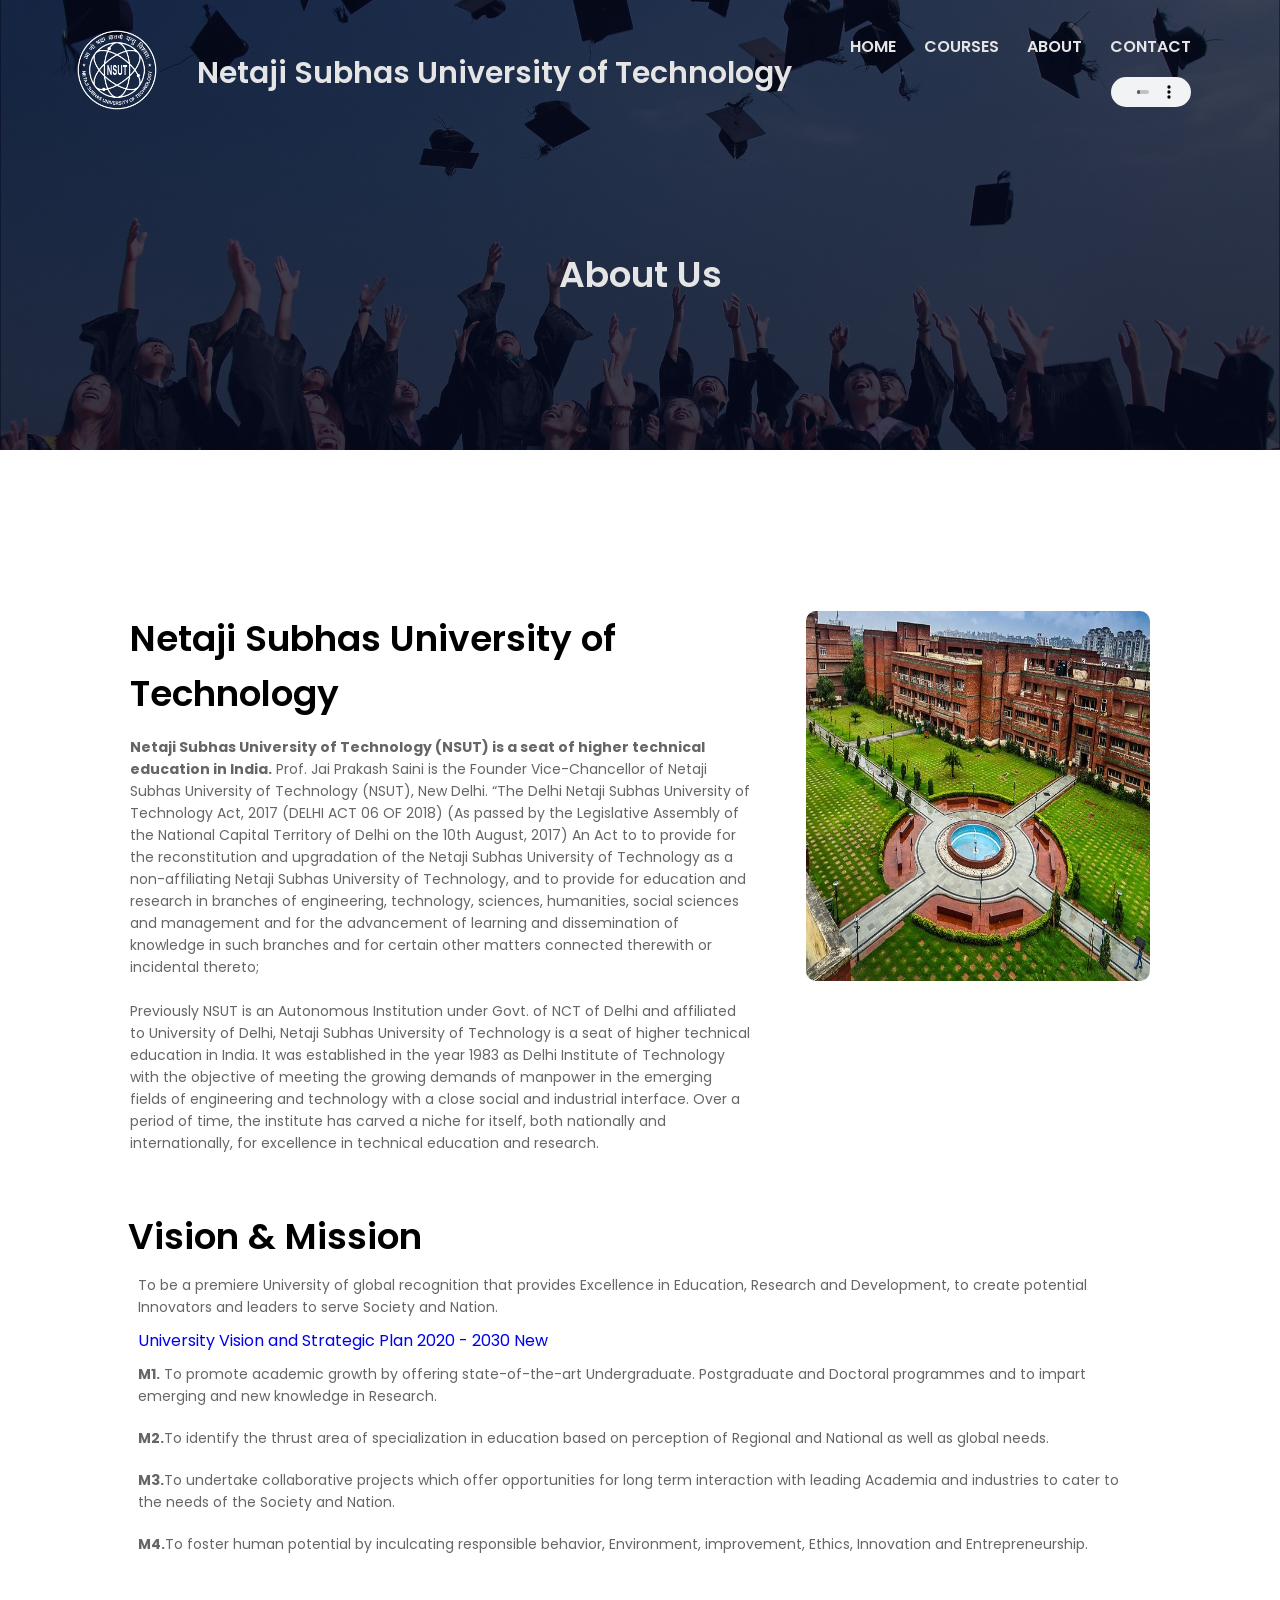
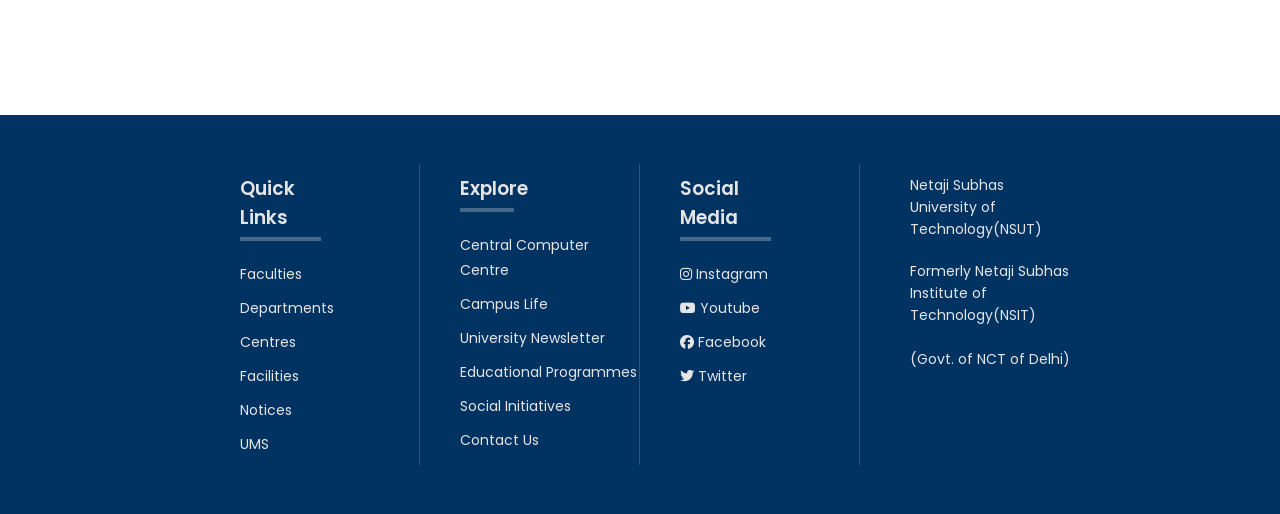
<file: about.html>
<!DOCTYPE html>
<html lang="en">

<head>
    <meta charset="UTF-8">
    <meta name="viewport" content="width=device-width, initial-scale=1.0">
    <title>About Us | NSUT</title>
    <link rel="icon" href="Images/favicon.png">

    <link rel="stylesheet" href="style.css">

    <link rel="preconnect" href="https://fonts.googleapis.com">
    <link rel="preconnect" href="https://fonts.gstatic.com" crossorigin>
    <link href="https://fonts.googleapis.com/css2?family=Poppins:wght@400;500;600;700&display=swap" rel="stylesheet">

    <link rel="stylesheet" href="https://cdnjs.cloudflare.com/ajax/libs/font-awesome/6.4.2/css/all.min.css"
        integrity="sha512-z3gLpd7yknf1YoNbCzqRKc4qyor8gaKU1qmn+CShxbuBusANI9QpRohGBreCFkKxLhei6S9CQXFEbbKuqLg0DA=="
        crossorigin="anonymous" referrerpolicy="no-referrer" />

</head>

<body>

    <section class="sub-header">
        <nav>

            <a href="index.html"><img src="Images/logo.png"></a>
            <h1>Netaji Subhas University of Technology</h1>
            <div class="nav-links" id="navLinks">
                <i class="fa fa-times" onclick="hideMenu()"></i>
                <ul>
                    <li><a href="index.html">HOME</a></li>
                    <li><a href="courses.html">COURSES</a></li>
                    <li><a href="about.html">ABOUT</a></li>
                    <li><a href="contact.html">CONTACT</a></li>
                    <li><audio controls src="Images/kulgeet_mp3.mp3"></audio></li>
                </ul>
            </div>
            <i class="fa fa-bars" onclick="showMenu()"></i>

        </nav>

        <h1>About Us</h1>

    </section>


    <!-- About Us Content -->

    <div class="about-us">

        <div class="row">
            <div class="about-col">
                <h1>Netaji Subhas University of Technology</h1>
                <p>
                    <b>Netaji Subhas University of Technology (NSUT) is a seat of higher technical education in
                        India.</b>
                    Prof. Jai Prakash Saini
                    is the Founder Vice-Chancellor of Netaji Subhas University of Technology (NSUT), New Delhi. “The
                    Delhi Netaji Subhas
                    University of Technology Act, 2017 (DELHI ACT 06 OF 2018) (As passed by the Legislative Assembly of
                    the National Capital
                    Territory of Delhi on the 10th August, 2017) An Act to to provide for the reconstitution and
                    upgradation of the Netaji
                    Subhas University of Technology as a non-affiliating Netaji Subhas University of Technology, and to
                    provide for
                    education and research in branches of engineering, technology, sciences, humanities, social sciences
                    and management and
                    for the advancement of learning and dissemination of knowledge in such branches and for certain
                    other matters connected
                    therewith or incidental thereto; <br> <br>
                    Previously NSUT is an Autonomous Institution under Govt. of NCT of Delhi and affiliated to
                    University of Delhi, Netaji
                    Subhas University of Technology is a seat of higher technical education in India. It was established
                    in the year 1983 as
                    Delhi Institute of Technology with the objective of meeting the growing demands of manpower in the
                    emerging fields of
                    engineering and technology with a close social and industrial interface. Over a period of time, the
                    institute has carved
                    a niche for itself, both nationally and internationally, for excellence in technical education and
                    research.
                </p>
            </div>
            <div class="about-col">
                <img src="Images/about img.jpeg">
            </div>
        </div>

        <div class="mission">
            <h1>Vision & Mission</h1>
            <p>
                To be a premiere University of global recognition that provides Excellence in Education, Research and
                Development, to
                create potential Innovators and leaders to serve Society and Nation.
            </p>

            <a href="#">University Vision and Strategic Plan 2020 - 2030 New</a>

            <ul>
                <li>
                    <p>
                        <b>M1.</b> To promote academic growth by offering state-of-the-art Undergraduate. Postgraduate
                        and
                        Doctoral programmes and to
                        impart emerging and new knowledge in Research.
                    </p>
                </li>
                <li>
                    <p>
                        <b>M2.</b>To identify the thrust area of specialization in education based on perception of
                        Regional
                        and National as well as
                        global needs.
                    </p>
                </li>
                <li>
                    <p>
                        <b>M3.</b>To undertake collaborative projects which offer opportunities for long term
                        interaction
                        with leading Academia and
                        industries to cater to the needs of the Society and Nation.
                    </p>
                </li>
                <li>
                    <p>
                        <b>M4.</b>To foster human potential by inculcating responsible behavior, Environment,
                        improvement,
                        Ethics, Innovation and
                        Entrepreneurship.
                    </p>
                </li>
            </ul>
        </div>

    </div>

    <footer>

        <div class="row">
            <div class="foot-col">
                <h3>Quick Links</h3>
                <ul>
                    <li><a href="#">Faculties</a></li>
                    <li><a href="#">Departments</a></li>
                    <li><a href="#">Centres</a></li>
                    <li><a href="#">Facilities</a></li>
                    <li><a href="#">Notices</a></li>
                    <li><a href="#">UMS</a></li>
                </ul>
            </div>

            <div class="foot-col">
                <h3>Explore</h3>
                <ul>
                    <li><a href="#">Central Computer Centre</a></li>
                    <li><a href="#">Campus Life</a></li>
                    <li><a href="#">University Newsletter</a></li>
                    <li><a href="#">Educational Programmes</a></li>
                    <li><a href="#">Social Initiatives</a></li>
                    <li><a href="#">Contact Us</a></li>
                </ul>
            </div>

            <div class="foot-col">
                <h3>Social Media</h3>
                <ul>
                    <li><a href="#"><i class="fa-brands fa-instagram"></i> Instagram</a></li>
                    <li><a href="#"><i class="fa-brands fa-youtube"></i> Youtube</a></li>
                    <li><a href="#"><i class="fa-brands fa-facebook"></i> Facebook</a></li>
                    <li><a href="#"><i class="fa-brands fa-twitter"></i> Twitter</a></li>
                </ul>
            </div>

            <div class="foot-col">
                <p>Netaji Subhas University of Technology(NSUT)</p>
                <p>Formerly Netaji Subhas Institute of Technology(NSIT) <br><br> (Govt. of NCT of Delhi)</p>
            </div>

        </div>

    </footer>



    <!-- JS for Toggle menu -->

    <script>

        var navLinks = document.getElementById("navLinks");

        function showMenu() {
            navLinks.style.right = "0";
        }

        function hideMenu() {
            navLinks.style.right = "-200px";
        }

    </script>

</body>

</html>
</file>
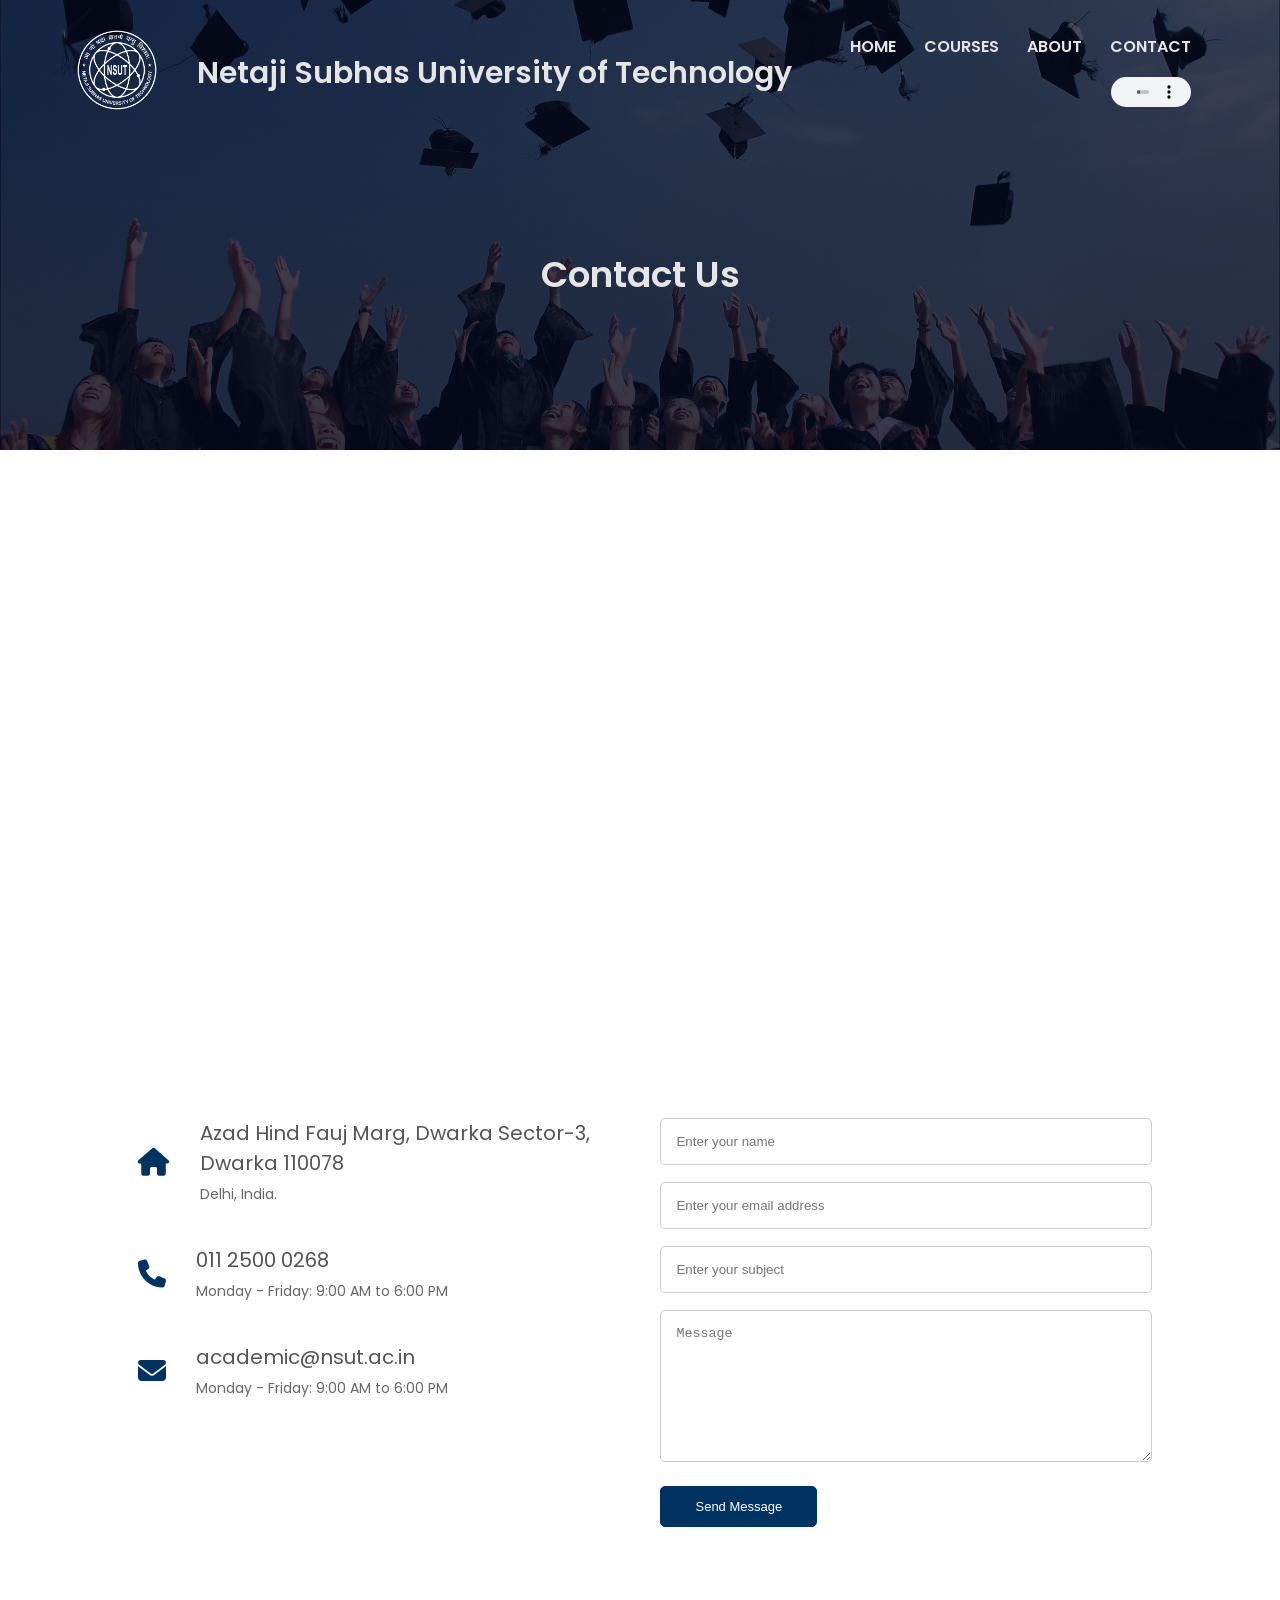
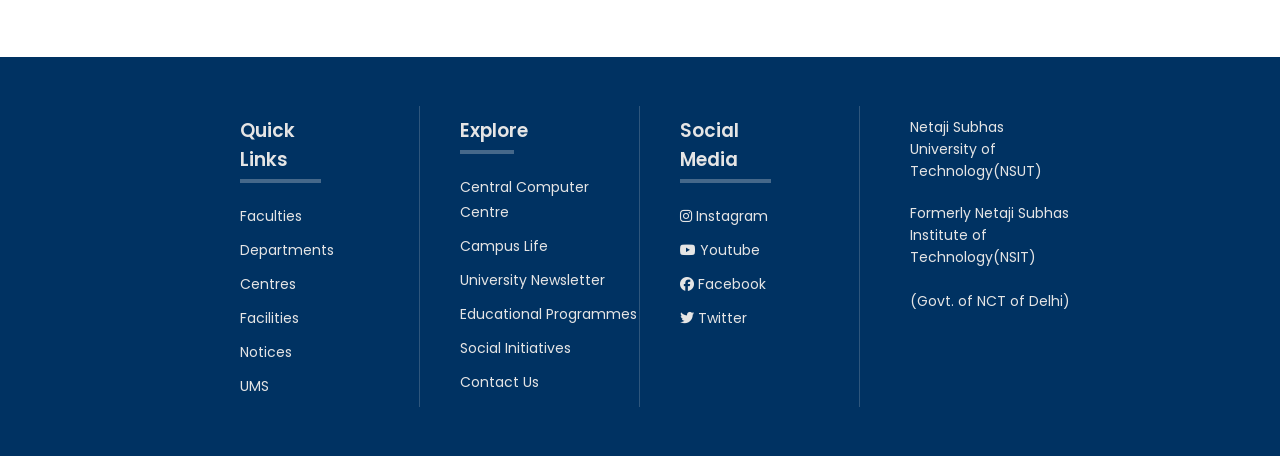
<file: contact.html>
<!DOCTYPE html>
<html lang="en">

<head>
    <meta charset="UTF-8">
    <meta name="viewport" content="width=device-width, initial-scale=1.0">
    <title>Contact | NSUT</title>
    <link rel="icon" href="Images/favicon.png">

    <link rel="stylesheet" href="style.css">

    <link rel="preconnect" href="https://fonts.googleapis.com">
    <link rel="preconnect" href="https://fonts.gstatic.com" crossorigin>
    <link href="https://fonts.googleapis.com/css2?family=Poppins:wght@400;500;600;700&display=swap" rel="stylesheet">

    <link rel="stylesheet" href="https://cdnjs.cloudflare.com/ajax/libs/font-awesome/6.4.2/css/all.min.css"
        integrity="sha512-z3gLpd7yknf1YoNbCzqRKc4qyor8gaKU1qmn+CShxbuBusANI9QpRohGBreCFkKxLhei6S9CQXFEbbKuqLg0DA=="
        crossorigin="anonymous" referrerpolicy="no-referrer" />

</head>

<body>

    <section class="sub-header">
        <nav>

            <a href="index.html"><img src="Images/logo.png"></a>
            <h1>Netaji Subhas University of Technology</h1>
            <div class="nav-links" id="navLinks">
                <i class="fa fa-times" onclick="hideMenu()"></i>
                <ul>
                    <li><a href="index.html">HOME</a></li>
                    <li><a href="courses.html">COURSES</a></li>
                    <li><a href="about.html">ABOUT</a></li>
                    <li><a href="contact.html">CONTACT</a></li>
                    <li><audio controls src="Images/kulgeet_mp3.mp3"></audio></li>
                </ul>
            </div>
            <i class="fa fa-bars" onclick="showMenu()"></i>

        </nav>

        <h1>Contact Us</h1>

    </section>

    <!-- Contact Us -->

    <div class="location">

        <iframe
            src="https://www.google.com/maps/embed?pb=!1m14!1m8!1m3!1d14010.633789636884!2d77.0379647!3d28.6100216!3m2!1i1024!2i768!4f13.1!3m3!1m2!1s0x390d05dd375e5a13%3A0x108adaa3abe4bd07!2sNetaji%20Subhas%20University%20of%20Technology!5e0!3m2!1sen!2sin!4v1698415188665!5m2!1sen!2sin"
            width="600" height="450" style="border:0;" allowfullscreen="" loading="lazy"
            referrerpolicy="no-referrer-when-downgrade">
        </iframe>

    </div>

    <div class="contact-us">
        <div class="row">
            <div class="contact-col">
                <div>
                    <i class="fa fa-home"></i>
                    <span>
                        <h5>Azad Hind Fauj Marg, Dwarka Sector-3, Dwarka 110078</h5>
                        <p>Delhi, India.</p>
                    </span>
                </div>

                <div>
                    <i class="fa fa-phone"></i>
                    <span>
                        <h5>011 2500 0268</h5>
                        <p>Monday - Friday: 9:00 AM to 6:00 PM</p>
                    </span>
                </div>

                <div>
                    <i class="fa fa-envelope"></i>
                    <span>
                        <h5>academic@nsut.ac.in</h5>
                        <p>Monday - Friday: 9:00 AM to 6:00 PM</p>
                    </span>
                </div>
            </div>

            <div class="contact-col">

                <form action="#">
                    <input type="text" placeholder="Enter your name" required>
                    <input type="email" placeholder="Enter your email address" required>
                    <input type="text" placeholder="Enter your subject" required>
                    <textarea rows="8" placeholder="Message" required></textarea>
                    <button type="submit" class="hero-btn blue-btn">Send Message</button>
                </form>

            </div>
        </div>
    </div>

    <footer>

        <div class="row">
            <div class="foot-col">
                <h3>Quick Links</h3>
                <ul>
                    <li><a href="#">Faculties</a></li>
                    <li><a href="#">Departments</a></li>
                    <li><a href="#">Centres</a></li>
                    <li><a href="#">Facilities</a></li>
                    <li><a href="#">Notices</a></li>
                    <li><a href="#">UMS</a></li>
                </ul>
            </div>

            <div class="foot-col">
                <h3>Explore</h3>
                <ul>
                    <li><a href="#">Central Computer Centre</a></li>
                    <li><a href="#">Campus Life</a></li>
                    <li><a href="#">University Newsletter</a></li>
                    <li><a href="#">Educational Programmes</a></li>
                    <li><a href="#">Social Initiatives</a></li>
                    <li><a href="#">Contact Us</a></li>
                </ul>
            </div>

            <div class="foot-col">
                <h3>Social Media</h3>
                <ul>
                    <li><a href="#"><i class="fa-brands fa-instagram"></i> Instagram</a></li>
                    <li><a href="#"><i class="fa-brands fa-youtube"></i> Youtube</a></li>
                    <li><a href="#"><i class="fa-brands fa-facebook"></i> Facebook</a></li>
                    <li><a href="#"><i class="fa-brands fa-twitter"></i> Twitter</a></li>
                </ul>
            </div>

            <div class="foot-col">
                <p>Netaji Subhas University of Technology(NSUT)</p>
                <p>Formerly Netaji Subhas Institute of Technology(NSIT) <br><br> (Govt. of NCT of Delhi)</p>
            </div>

        </div>

    </footer>



    <!-- JS for Toggle menu -->

    <script>

        var navLinks = document.getElementById("navLinks");

        function showMenu() {
            navLinks.style.right = "0";
        }

        function hideMenu() {
            navLinks.style.right = "-200px";
        }

    </script>

</body>

</html>
</file>
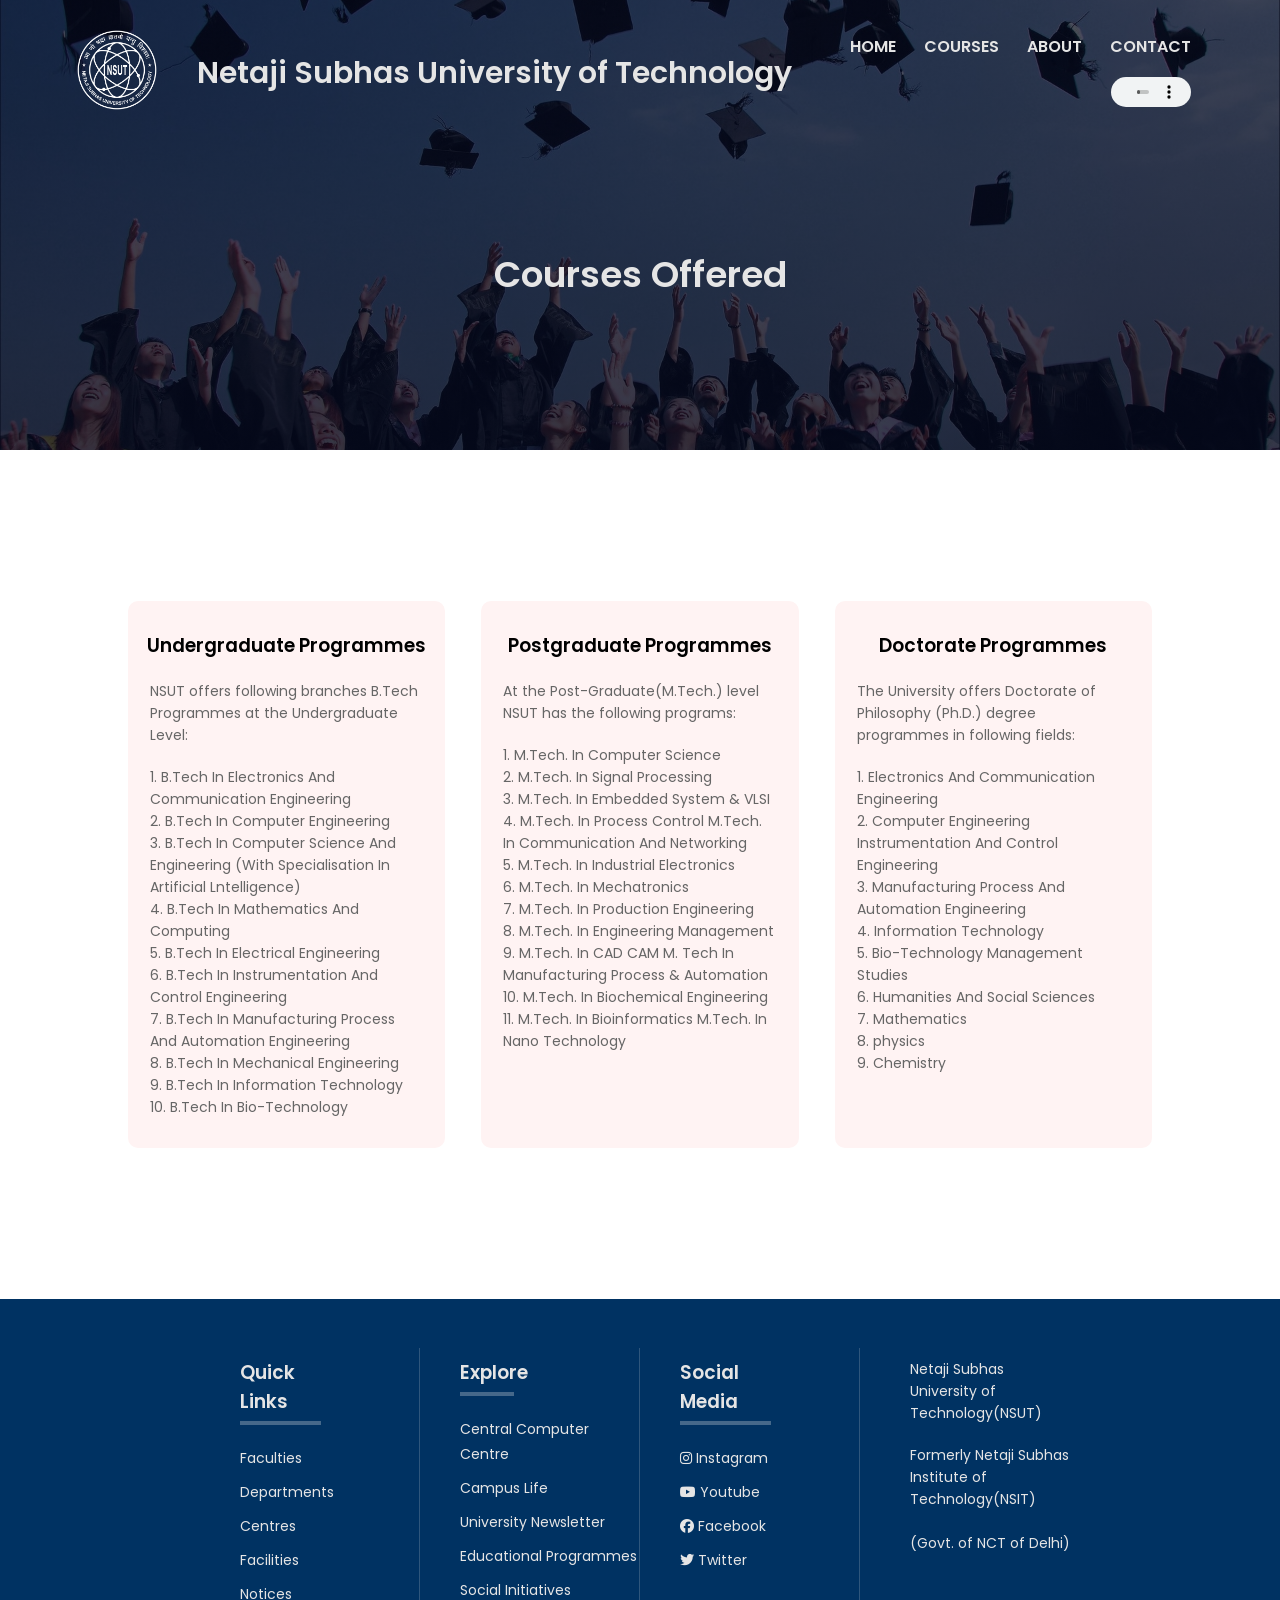
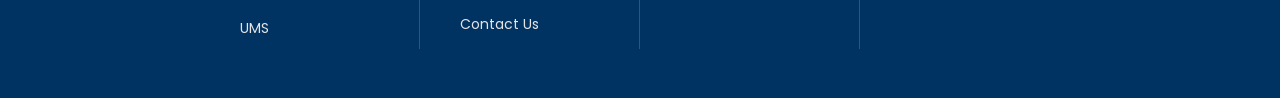
<file: courses.html>
<!DOCTYPE html>
<html lang="en">

<head>
    <meta charset="UTF-8">
    <meta name="viewport" content="width=device-width, initial-scale=1.0">
    <title>Courses | NSUT</title>
    <link rel="icon" href="Images/favicon.png">

    <link rel="stylesheet" href="style.css">

    <link rel="preconnect" href="https://fonts.googleapis.com">
    <link rel="preconnect" href="https://fonts.gstatic.com" crossorigin>
    <link href="https://fonts.googleapis.com/css2?family=Poppins:wght@400;500;600;700&display=swap" rel="stylesheet">

    <link rel="stylesheet" href="https://cdnjs.cloudflare.com/ajax/libs/font-awesome/6.4.2/css/all.min.css"
        integrity="sha512-z3gLpd7yknf1YoNbCzqRKc4qyor8gaKU1qmn+CShxbuBusANI9QpRohGBreCFkKxLhei6S9CQXFEbbKuqLg0DA=="
        crossorigin="anonymous" referrerpolicy="no-referrer" />

</head>

<body>

    <section class="sub-header">
        <nav>

            <a href="index.html"><img src="Images/logo.png"></a>
            <h1>Netaji Subhas University of Technology</h1>
            <div class="nav-links" id="navLinks">
                <i class="fa fa-times" onclick="hideMenu()"></i>
                <ul>
                    <li><a href="index.html">HOME</a></li>
                    <li><a href="courses.html">COURSES</a></li>
                    <li><a href="about.html">ABOUT</a></li>
                    <li><a href="contact.html">CONTACT</a></li>
                    <li><audio controls src="Images/kulgeet_mp3.mp3"></audio></li>
                </ul>
            </div>
            <i class="fa fa-bars" onclick="showMenu()"></i>

        </nav>

        <h1>Courses Offered</h1>

    </section>


    <!-- Courses content -->

    <section class="course">

        <div class="row">
            <div class="course-col">
                <h3>Undergraduate Programmes</h3>
                <p>NSUT offers following branches B.Tech Programmes at the Undergraduate Level:</p>
                <p>
                    1. B.Tech In Electronics And Communication Engineering <br>
                    2. B.Tech In Computer Engineering <br>
                    3. B.Tech In Computer Science And Engineering (With Specialisation In Artificial Lntelligence) <br>
                    4. B.Tech In Mathematics And Computing <br>
                    5. B.Tech In Electrical Engineering <br>
                    6. B.Tech In Instrumentation And Control Engineering <br>
                    7. B.Tech In Manufacturing Process And Automation Engineering <br>
                    8. B.Tech In Mechanical Engineering <br>
                    9. B.Tech In Information Technology <br>
                    10. B.Tech In Bio-Technology <br>
                </p>
            </div>

            <div class="course-col">
                <h3>Postgraduate Programmes</h3>
                <p>At the Post-Graduate(M.Tech.) level NSUT has the following programs:</p>
                <p>
                    1. M.Tech. In Computer Science <br>
                    2. M.Tech. In Signal Processing <br>
                    3. M.Tech. In Embedded System & VLSI <br>
                    4. M.Tech. In Process Control M.Tech. In Communication And Networking <br>
                    5. M.Tech. In Industrial Electronics <br>
                    6. M.Tech. In Mechatronics <br>
                    7. M.Tech. In Production Engineering <br>
                    8. M.Tech. In Engineering Management <br>
                    9. M.Tech. In CAD CAM M. Tech In Manufacturing Process & Automation <br>
                    10. M.Tech. In Biochemical Engineering <br>
                    11. M.Tech. In Bioinformatics M.Tech. In Nano Technology <br>
                </p>
            </div>

            <div class="course-col">
                <h3>Doctorate Programmes</h3>
                <p>The University offers Doctorate of Philosophy (Ph.D.) degree programmes in following fields:</p>
                <p>
                    1. Electronics And Communication Engineering <br>
                    2. Computer Engineering Instrumentation And Control Engineering <br>
                    3. Manufacturing Process And Automation Engineering <br>
                    4. Information Technology <br>
                    5. Bio-Technology Management Studies <br>
                    6. Humanities And Social Sciences <br>
                    7. Mathematics <br>
                    8. physics <br>
                    9. Chemistry <br>
                </p>
            </div>
        </div>

    </section>


    <footer>

        <div class="row">
            <div class="foot-col">
                <h3>Quick Links</h3>
                <ul>
                    <li><a href="#">Faculties</a></li>
                    <li><a href="#">Departments</a></li>
                    <li><a href="#">Centres</a></li>
                    <li><a href="#">Facilities</a></li>
                    <li><a href="#">Notices</a></li>
                    <li><a href="#">UMS</a></li>
                </ul>
            </div>

            <div class="foot-col">
                <h3>Explore</h3>
                <ul>
                    <li><a href="#">Central Computer Centre</a></li>
                    <li><a href="#">Campus Life</a></li>
                    <li><a href="#">University Newsletter</a></li>
                    <li><a href="#">Educational Programmes</a></li>
                    <li><a href="#">Social Initiatives</a></li>
                    <li><a href="#">Contact Us</a></li>
                </ul>
            </div>

            <div class="foot-col">
                <h3>Social Media</h3>
                <ul>
                    <li><a href="#"><i class="fa-brands fa-instagram"></i> Instagram</a></li>
                    <li><a href="#"><i class="fa-brands fa-youtube"></i> Youtube</a></li>
                    <li><a href="#"><i class="fa-brands fa-facebook"></i> Facebook</a></li>
                    <li><a href="#"><i class="fa-brands fa-twitter"></i> Twitter</a></li>
                </ul>
            </div>

            <div class="foot-col">
                <p>Netaji Subhas University of Technology(NSUT)</p>
                <p>Formerly Netaji Subhas Institute of Technology(NSIT) <br><br> (Govt. of NCT of Delhi)</p>
            </div>

        </div>

    </footer>



    <!-- JS for Toggle menu -->

    <script>

        var navLinks = document.getElementById("navLinks");

        function showMenu() {
            navLinks.style.right = "0";
        }

        function hideMenu() {
            navLinks.style.right = "-200px";
        }

    </script>

</body>

</html>
</file>
<file: style.css>
* {
    margin: 0;
    padding: 0;
    box-sizing: border-box;
}

body {
    font-family: 'Poppins', sans-serif;
}

header {
    min-height: 100vh;
    width: 100%;
    background-image: linear-gradient(rgba(4, 9, 30, 0.7), rgba(4, 9, 30, 0.8)), url("Images/Background.webp");
    background-size: cover;
    background-position: center;
    position: relative;
}

nav {
    display: flex;
    padding: 2% 6%;
    justify-content: space-between;
    align-items: center;
}

nav img {
    width: 80px;
}

nav h1 {
    color: #e5e5e5;
    margin-left: 40px;
    font-size: 30px;
}

.nav-links {
    flex: 1;
    text-align: right;
}

.nav-links ul li {
    list-style: none;
    display: inline-block;
    padding: 8px 12px;
    position: relative;
}

.nav-links ul li a {
    color: #e5e5e5;
    text-decoration: none;
    font-size: 16px;
    font-weight: 600;
}

.nav-links ul li::after {
    content: '';
    width: 0%;
    height: 2px;
    background: #e5e5e5;
    display: block;
    margin: auto;
    transition: 500ms;
}

.nav-links ul li:hover::after {
    width: 100%;
}

.nav-links ul li audio {
    height: 30px;
    width: 80px;
}

.nav-links ul li:last-of-type::after {
    display: none;
}

.text-box {
    width: 80%;
    color: #e5e5e5;
    position: absolute;
    top: 50%;
    left: 50%;
    transform: translate(-50%, -50%);
    text-align: center;
}

.text-box h1 {
    font-size: 61px;
}

.text-box p {
    margin: 10px 0 40px;
    font-size: 14px;
    color: #fff;
}

.hero-btn {
    display: inline-block;
    text-decoration: none;
    color: #e5e5e5;
    border: 1px solid #e5e5e5;
    border-radius: 5px;
    padding: 12px 34px;
    font-size: 13px;
    background: transparent;
    position: relative;
    cursor: pointer;
}

.hero-btn:hover {
    border: 1px solid #003262;
    background: #003262;
    transition: 500ms;
    transform: scale(1.1);
}

nav .fa {
    display: none;
}

@media (max-width: 700px) {

    nav a img {
        width: 60px;
    }

    nav h1 {
        font-size: 18px;
        text-align: center;
        margin: 10px;
    }

    .text-box h1 {
        font-size: 20px;
    }

    .nav-links ul li {
        display: block;
    }

    .nav-links {
        position: fixed;
        background: #18181a;
        height: 100vh;
        width: 200px;
        top: 0;
        right: -200px;
        text-align: left;
        z-index: 2;
        transition: 500ms;
    }

    nav .fa {
        display: block;
        color: #e5e5e5;
        margin: 10px;
        font-size: 22px;
        cursor: pointer;
    }

    .nav-links ul {
        padding: 30px;
    }

    .nav-links ul li::after {
        display: none;
    }

    .nav-links ul li audio {
        width: 80px;
    }

}

/* -------- Course -------- */

.course {
    width: 80%;
    margin: auto;
    margin-bottom: 100px;
    text-align: center;
    padding-top: 100px;
}

h1 {
    font-size: 36px;
    font-weight: 600;
}

p {
    color: #666;
    font-size: 14px;
    line-height: 22px;
    padding: 10px;
}

.row {
    margin-top: 5%;
    display: flex;
    justify-content: space-between;
}

.course-col {
    flex-basis: 31%;
    background: #fff3f3;
    border-radius: 10px;
    margin-bottom: 5%;
    padding: 20px 12px;
    text-align: left;
    transition: 500ms;
}

h3 {
    text-align: center;
    font-weight: 600;
    margin: 10px 0;
}

.course-col:hover {
    box-shadow: 0 0 20px 0px rgba(0, 0, 0, 0.2);
    transform: scale(1.05);
}

@media (max-width: 700px) {
    .row {
        flex-direction: column;
        gap: 20px;
    }
}

/* ------- Campus -------- */

.campus {
    background: #003262;
    width: 100%;
    margin: auto;
    text-align: center;
    padding: 100px 120px 0 120px;
}

.campus h1,.campus p {
    color: #e5e5e5;
}

.campus-col {
    height: 450px;
    flex-basis: 31%;
    border-radius: 10px;
    margin-bottom: 30px;
    position: relative;
    overflow: hidden;
}

.campus-col img {
    display: block;
}

.layer {
    background: transparent;
    height: 100%;
    width: 100%;
    position: absolute;
    top: 0;
    left: 0;
    transition: 500ms;
}

.layer:hover {
    background: rgba(0, 50, 98, 0.5);
}

.layer h3 {
    width: 100%;
    font-weight: 500;
    color: #fff;
    font-size: 26px;
    bottom: 0;
    left: 50%;
    transform: translateX(-50%);
    position: absolute;
    opacity: 0;
    transition: 500ms;
}

.layer:hover h3 {
    bottom: 50%;
    opacity: 1;
}

/* -------- Facilities --------- */

.facilities {
    background: #003262;
    width: 100%;
    margin: auto;
    text-align: center;
    padding: 100px;
    padding-bottom: 30px;
}

.facilities h1, .facilities p {
    color: #e5e5e5;
}

.facilities p {
    text-align: center;
}

.facilities-col {
    flex-basis: 33%;
    border-radius: 10px;
    margin-bottom: 5%;
    text-align: left;
    padding: 20px;
}

.facilities-col img {
    width: 100%;
    height: 470px;
    border-radius: 10px;
    transition: 500ms;
}

.facilities-col h3 {
    color: #e5e5e5;
    margin-top: 15px;
    margin-bottom: 15px;
    text-align: left;
}

.facilities-col p {
    padding: 0;
    text-align: left;
}

.facilities-col:hover img {
    margin-bottom: 15px;
    box-shadow: 0 0 20px 0px rgba(0, 0, 0, 0.2);
    transform: scale(1.05);
}

@media (max-width: 700px) {
    .campus {
        padding: 50px;
    }
    .facilities {
        padding: 50px;
    }
    .facilities-col img {
        height: auto;
    }
}

/* --------- Testimonials ----------- */

.testimonials {
    width: 80%;
    margin: auto;
    text-align: center;
    padding-top: 100px;
}

.testimonials-col {
    flex-basis: 48%;
    border-radius: 10px;
    margin-bottom: 5%;
    text-align: left;
    background: #fff3f3;
    padding: 25px;
    cursor: pointer;
    display: flex;
    transition: 500ms;
}

.testimonials-col:hover {
    box-shadow: 0 0 20px 0px rgba(0, 0, 0, 0.2);
    transform: scale(1.05);
}

.testimonials-col img {
    height: 60px;
    margin-left: 5px;
    margin-right: 30px;
    border-radius: 50%;
}

.testimonials-col p {
    padding: 0;
}

.testimonials-col h3 {
    font-size: 16px;
    margin-top: 15px;
    text-align: left;
}

.testimonials-col i {
    font-size: 14px;
    color: #003262;
}

@media (max-width: 700px) {
    .testimonials-col img {
        margin-left: 0px;
        margin-right: 15px;
    }
}

/* --------- Enroll Banner ---------- */

.enroll-banner {
    margin: 100px auto;
    width: 80%;
    background-image: linear-gradient(rgba(0,0,0,0.7), rgba(0,0,0,0.7)), url("Images/banner.jpg");
    background-position: center;
    background-size: cover;
    border-radius: 10px;
    text-align: center;
    padding: 100px 0;
}

.enroll-banner h1 {
    color: #e5e5e5;
    margin-bottom: 10px;
    padding: 0;
}

@media (max-width: 700px) {
    .enroll-banner h1 {
        font-size: 20px;
    }
}

/* -------- Footer --------- */

footer {
    width: 100%;
    text-align: left;
    margin-top: 100px;
    padding: 5px 200px;
    background-color: #003262;
}

.foot-col {
    flex-basis: 25%;
    margin-bottom: 5%;
    padding-left: 40px;
    border-right: 1px solid rgba(229, 229, 229, 0.2);
}

.foot-col:last-of-type {
    border-right: none;
}

.foot-col h3 {
    text-align: left;
    margin-bottom: 20px;
    padding-bottom: 5px;
    border-bottom: 4px solid rgba(229, 229, 229, 0.3);
    color: #e5e5e5;
}

.foot-col:nth-of-type(1) h3 {
    width: 45%;
}

.foot-col:nth-of-type(2) h3 {
    width: 30%;
}

.foot-col:nth-of-type(3) h3 {
    width: 51%;
}

.foot-col p {
    font-size: 14px;
    color: #e5e5e5;
}

.foot-col ul li {
    list-style: none;
    margin-bottom: 5%;
}

.foot-col ul li a {
    font-size: 14px;
    text-decoration: none;
    color: #e5e5e5;
}

.foot-col ul li a:hover {
    text-decoration: underline;
}

@media (max-width: 700px) {
    footer {
        padding: 10px;
    }

    .foot-col {
        border-right: none;
    }
}




/* ------------------------ About Us Page ------------------------ */

.sub-header>h1 {
    margin-top: 100px;
}

.sub-header {
    height: 50vh;
    width: 100%;
    background-image: linear-gradient(rgba(4, 9, 30, 0.7), rgba(4, 9, 30, 0.8)), url("Images/background.jpg");
    background-position: center;
    background-size: cover;
    text-align: center;
    color: #e5e5e5;
}

.about-us {
    width: 80%;
    margin: auto;
    margin-top: 0;
    padding-top: 80px;
    padding-bottom: 50px;
}

.about-col {
    padding: 30px 2px;
}

.about-col:first-of-type {
    flex-basis: 61%;
}

.about-col:last-of-type {
    flex-basis: 34%;
}

.about-col img {
    width: 100%;
    height: 370px;
    border-radius: 10px;
}

.about-col h1 {
    padding-top: 0;
}

.about-col p {
    padding: 15px 0 25px;
}

.mission a {
    text-decoration: none;
    margin-left: 10px;
}

.mission a:hover {
    text-decoration: underline;
}

.mission ul li {
    list-style: none;
}


/* -------------------- Contact Us Page ----------------------- */

.location {
    width: 80%;
    margin: auto;
    padding: 80px 0;
}

.location iframe {
    border-radius: 5px;
    width: 100%;
}

.contact-us {
    width: 80%;
    margin: auto;
}

.contact-col {
    flex-basis: 48%;
    margin-bottom: 30px;
}

.contact-col div {
    display: flex;
    align-items: center;
    margin-bottom: 40px;
}

.contact-col div .fa {
    font-size: 28px;
    color: #003262;
    margin: 10px;
    margin-right: 30px;
}

.contact-col div p {
    padding: 0;
}

.contact-col div h5 {
    font-size: 20px;
    margin-bottom: 5px;
    color: #555;
    font-weight: 400;
}

.contact-col input, .contact-col textarea {
    width: 100%;
    padding: 15px;
    margin-bottom: 17px;
    outline: none;
    border: 1px solid #ccc;
    border-radius: 5px;
}

.blue-btn {
    background-color: #003262;
    border: 1px solid #003262;
    color: #fff;
}

.blue-btn:hover {
    transform: none;
}
</file>
